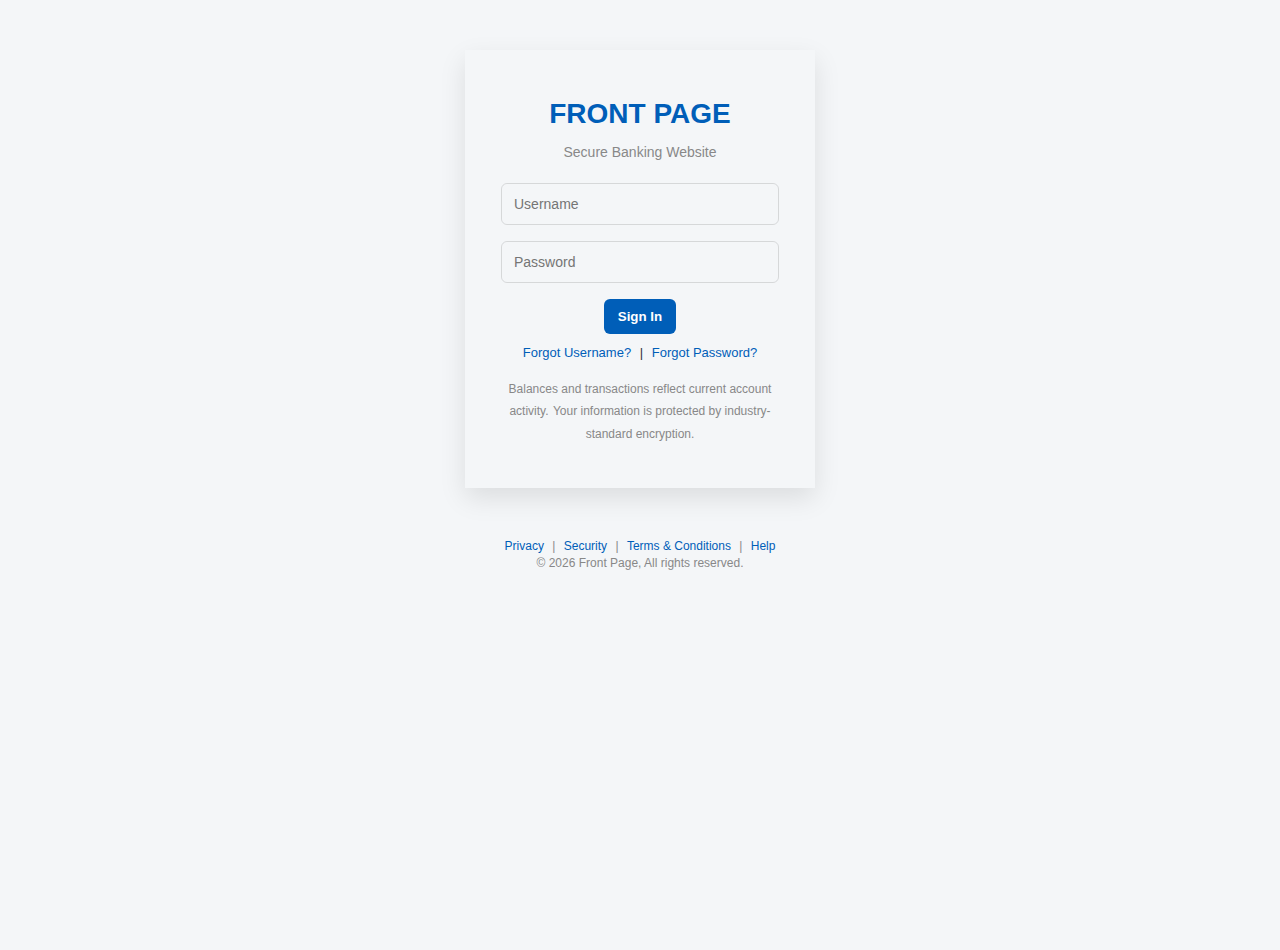
<file: index.html>
<!DOCTYPE html>
<html lang="en">
<head>
  <meta charset="UTF-8">
  <meta name="viewport" content="width=device-width, initial-scale=1.0">
  <title>Front Page | Login</title>
  <!-- Open Graph / Social Media -->
  <meta property="og:title" content="Front Page">
  <meta property="og:description" content="Manage your accounts, transfer funds, and pay bills securely online.">
  <meta property="og:image" content="https://frontinpage.github.io/Frontend/og-image.png">
  <meta property="og:url" content="https://frontinpage.github.io/Frontend/">
  <meta property="og:type" content="website">

  <meta name="twitter:card" content="summary_large_image">
  <meta name="twitter:title" content="FRONT PAGE Dashboard">
  <meta name="twitter:description" content="Check your account, transfer funds, and track spending.">
  <meta name="twitter:image" content="https://frontinpage.github.io/Frontend/og-image.png">
  <meta name="twitter:site" content="@yourtwitterhandle">
  
  <link rel="stylesheet" href="style.css">
</head>
<body>

  <div class="login-card">
    <h1>FRONT PAGE</h1>
    <p>Secure Banking Website</p>

  <form id="login-form">
    <input type="text" id="username" placeholder="Username" required>
    <input type="password" id="password" placeholder="Password" required>
    <button type="submit">Sign In</button>
  </form>
  <div id="login-message" style="color: red; margin-top: 10px;"></div>

  <div class="login-links">
   <a href="#">Forgot Username?</a> | <a href="#">Forgot Password?</a>
  </div>

    <small>Balances and transactions reflect current account activity.</small>
    <small>Your information is protected by industry-standard encryption.</small>
  </div>

  <footer class="login-footer">
  <div class="footer-links">
    <a href="privacy.html">Privacy</a> |
    <a href="security.html">Security</a> |
    <a href="terms.html">Terms & Conditions</a> |
    <a href="help.html">Help</a>
  </div>
  <small>&copy; 2026 Front Page, All rights reserved.</small>
  </footer>
  
  <script src="script.js"></script>
</body>
</html>
</file>
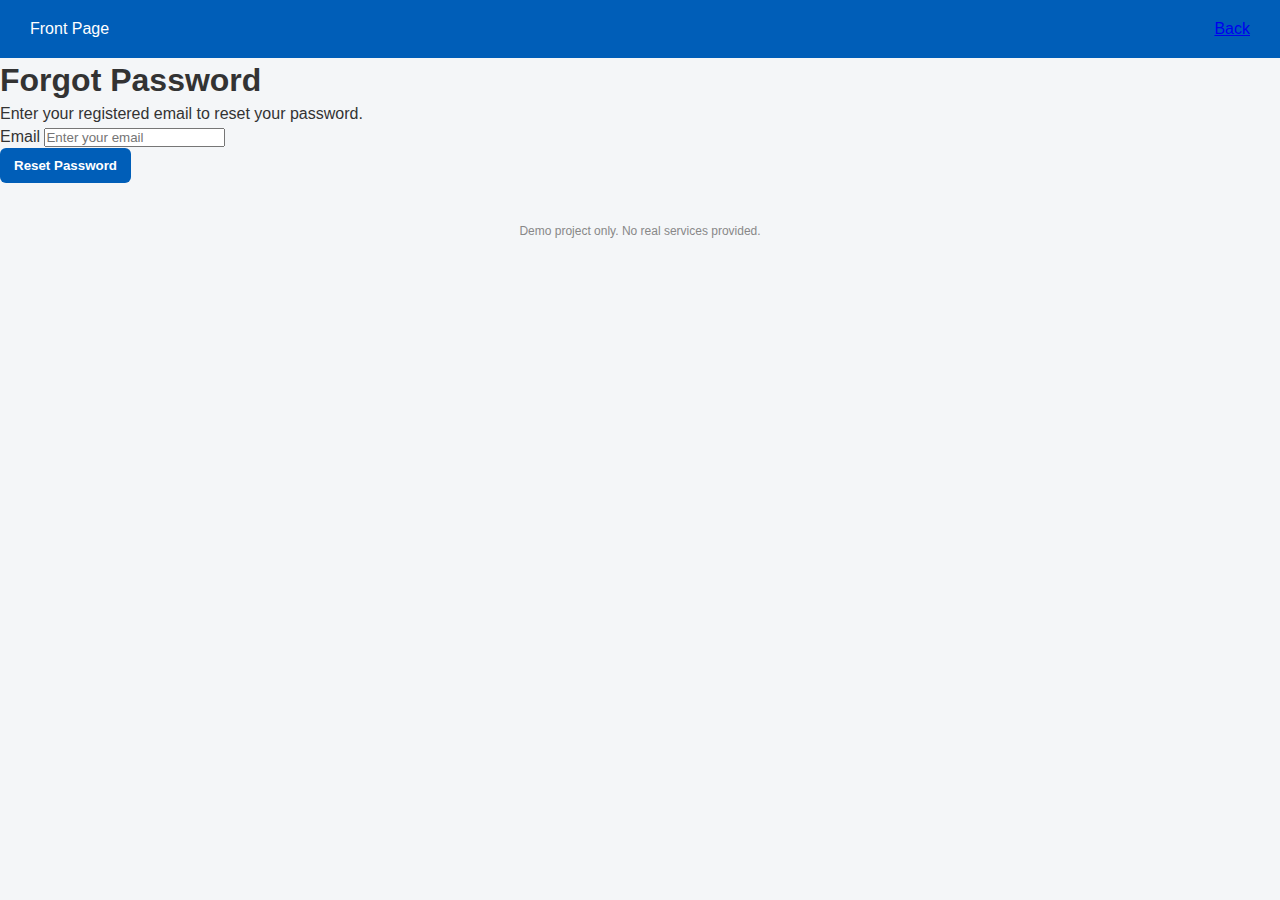
<file: forget-password.html>
<!DOCTYPE html>
<html lang="en">
<head>
  <meta charset="UTF-8">
  <title>Forget Password | Front Page</title>
  <meta name="viewport" content="width=device-width, initial-scale=1.0">
  <link rel="stylesheet" href="style.css">
  <style>
    /* Inline minimal professional styling for the message */
    #password-message {
      margin-top: 15px;
      font-weight: 500;
      font-size: 14px;
      padding: 10px;
      border-radius: 5px;
      display: none;
    }
    #password-message.success {
      background-color: #e6f9f0;
      color: #007a3d;
      border: 1px solid #007a3d;
    }
    #password-message.error {
      background-color: #fdecea;
      color: #d93025;
      border: 1px solid #d93025;
    }
  </style>
</head>
<body>

  <nav class="navbar">
    <div class="profile">
      <span>Front Page</span>
    </div>
    <a href="index.html" class="logout-btn">Back</a>
  </nav>

  <main class="info-page">
    <h1>Forgot Password</h1>
    <p>Enter your registered email to reset your password.</p>

    <form id="forget-password-form">
      <div class="form-group">
        <label for="usernameEmail">Email</label>
        <input type="email" id="usernameEmail" placeholder="Enter your email" required>
      </div>
      <button type="submit">Reset Password</button>
    </form>

    <p id="password-message"></p>
  </main>

  <footer class="login-footer">
    <small>Demo project only. No real services provided.</small>
  </footer>

  <script>
    const form = document.getElementById('forget-password-form');
    const message = document.getElementById('password-message');

    const correctEmail = "loganmoore7700@gmail.com";

    form.addEventListener('submit', (e) => {
      e.preventDefault();
      const input = document.getElementById('usernameEmail').value.trim().toLowerCase();

      message.style.display = "block"; // Show message box

      if (!input) {
        message.className = "error";
        message.textContent = "Please enter your email.";
        return;
      }

      // Simulate processing
      message.className = "";
      message.textContent = "Processing...";
      message.style.color = "#0055aa";

      setTimeout(() => {
        if (input === correctEmail.toLowerCase()) {
          message.className = "success";
          message.textContent = "A password reset link has been sent to your email ✔";
        } else {
          message.className = "error";
          message.textContent = "An error occurred: Invalid email!";
        }
      }, 1000);
    });
  </script>

</body>
</html>
</file>
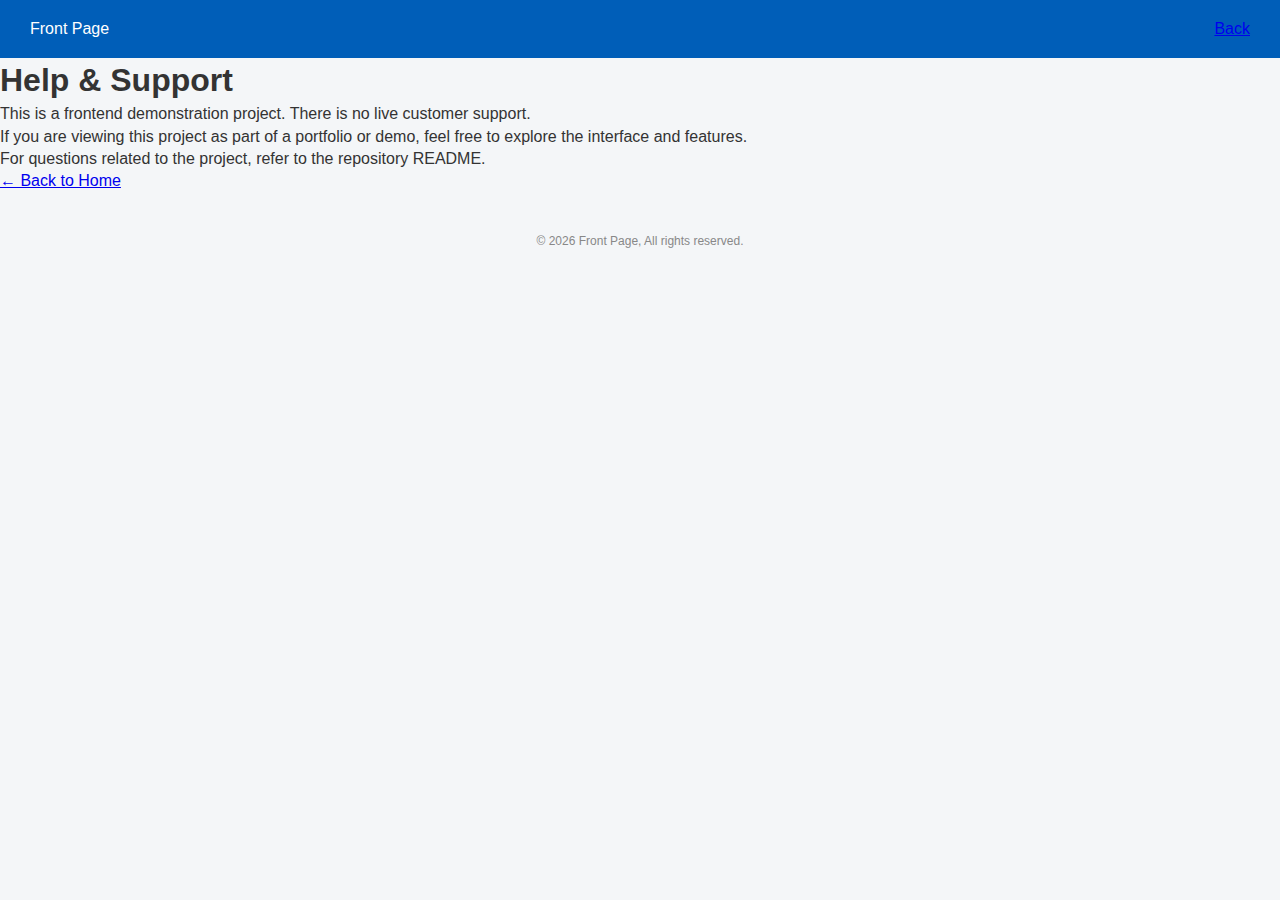
<file: help.html>
<!DOCTYPE html>
<html lang="en">
<head>
  <meta charset="UTF-8">
  <title>Help | Front Page</title>
  <meta name="viewport" content="width=device-width, initial-scale=1.0">
  <link rel="stylesheet" href="style.css">
</head>
<body>
  
  <nav class="navbar">
  <div class="profile">
    <span>Front Page</span>
  </div>
  <a href="dashboard.html" class="logout-btn">Back</a>
</nav>

<main class="info-page">
  <h1>Help & Support</h1>

  <p>
    This is a frontend demonstration project. There is no live customer support.
  </p>

  <p>
    If you are viewing this project as part of a portfolio or demo,
    feel free to explore the interface and features.
  </p>

  <p>
    For questions related to the project, refer to the repository README.
  </p>

  <a href="dashboard.html">← Back to Home</a>
</main>

<footer class="login-footer">
    <small>&copy; 2026 Front Page, All rights reserved.</small>
</footer>

</body>
</html>
</file>
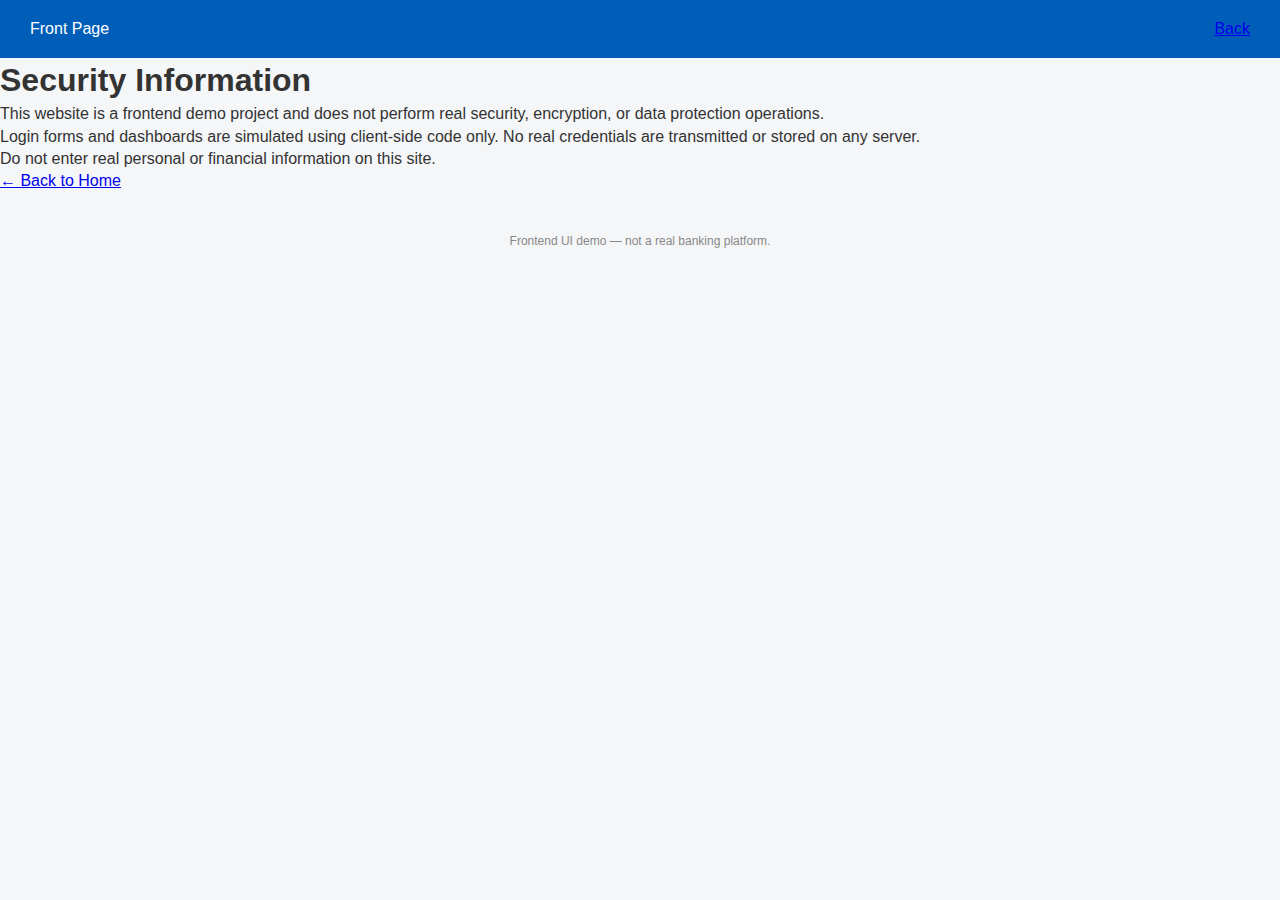
<file: security.html>
<!DOCTYPE html>
<html lang="en">
<head>
  <meta charset="UTF-8">
  <title>Security | Front Page</title>
  <meta name="viewport" content="width=device-width, initial-scale=1.0">
  <link rel="stylesheet" href="style.css">
</head>
<body>
  
  <nav class="navbar">
  <div class="profile">
    <span>Front Page</span>
  </div>
  <a href="index.html" class="logout-btn">Back</a>
</nav>

<main class="info-page">
  <h1>Security Information</h1>

  <p>
    This website is a frontend demo project and does not perform real security,
    encryption, or data protection operations.
  </p>

  <p>
    Login forms and dashboards are simulated using client-side code only.
    No real credentials are transmitted or stored on any server.
  </p>

  <p>
    Do not enter real personal or financial information on this site.
  </p>

  <a href="index.html">← Back to Home</a>
</main>

<footer class="login-footer">
  <small>Frontend UI demo — not a real banking platform.</small>
</footer>

</body>
</html>
</file>
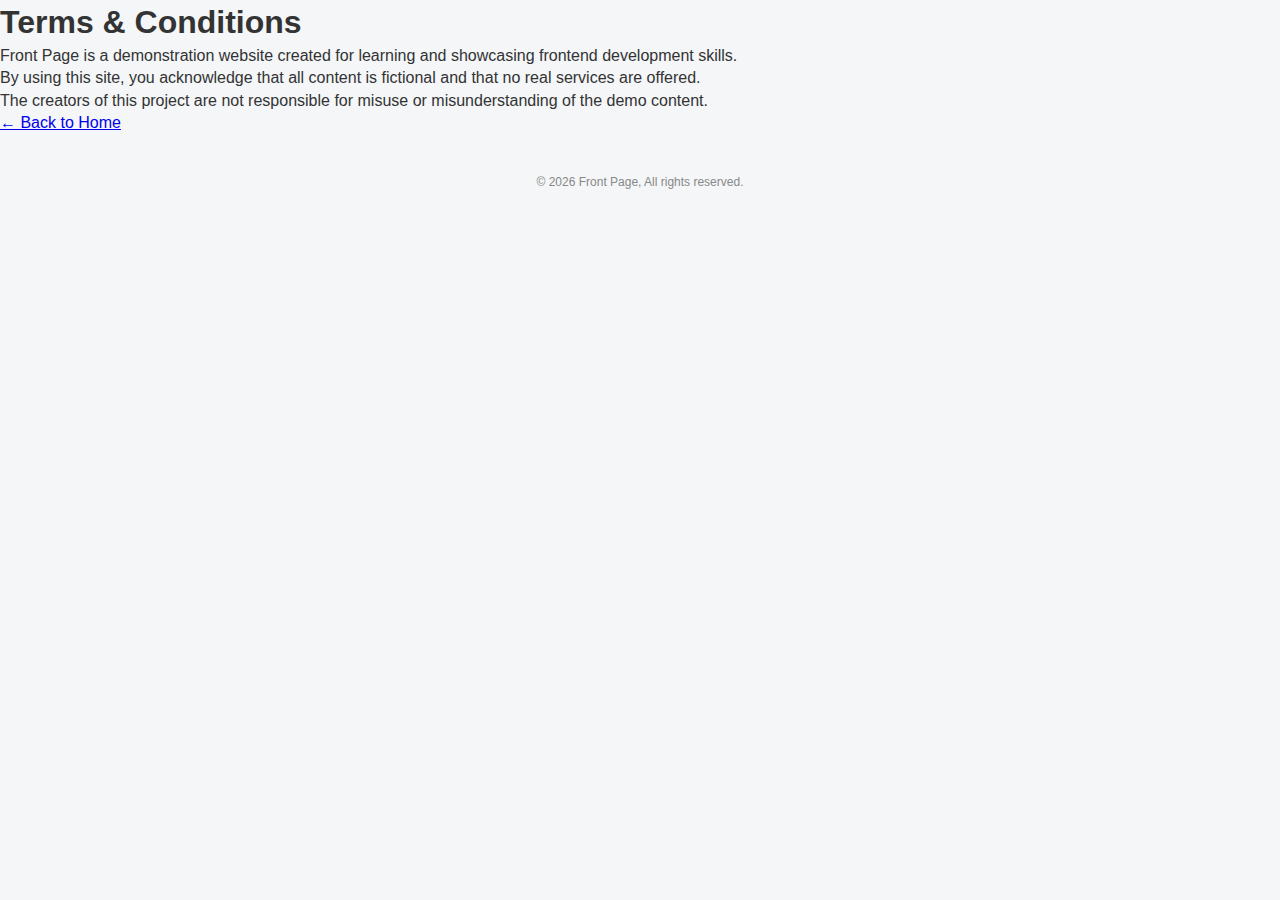
<file: terms.html>
<!DOCTYPE html>
<html lang="en">
<head>
  <meta charset="UTF-8">
  <title>Terms & Conditions | Front Page</title>
  <meta name="viewport" content="width=device-width, initial-scale=1.0">
  <link rel="stylesheet" href="style.css">
</head>
<body>

<main class="info-page">
  <h1>Terms & Conditions</h1>

  <p>
    Front Page is a demonstration website created for learning and showcasing
    frontend development skills.
  </p>

  <p>
    By using this site, you acknowledge that all content is fictional and that
    no real services are offered.
  </p>

  <p>
    The creators of this project are not responsible for misuse or misunderstanding
    of the demo content.
  </p>

  <a href="index.html">← Back to Home</a>
</main>

<footer class="login-footer">
    <small>&copy; 2026 Front Page, All rights reserved.</small>
</footer>

</body>
</html>
</file>
<file: style.css>
/* Core tokens (colors, spacing, radius, shadows) */
:root{
  --color-bg: #f4f6f8;
  --color-surface: #ffffff;
  --color-primary: #005eb8;
  --color-primary-strong: #0079d3;
  --color-muted: #888;
  --color-text: #333;
  --color-success: #1a9a3a;
  --color-danger: #d94545;

  --radius-sm: 6px;
  --radius-md: 12px;
  --shadow-lg: 0 10px 25px rgba(0,0,0,0.1);
  --shadow-sm: 0 4px 10px rgba(0,0,0,0.08);

  --space-xs: 8px;
  --space-sm: 12px;
  --space-md: 20px;
  --space-lg: 30px;
  --container-width: 350px;
  --breakpoint-md: 950px;
  --breakpoint-sm: 400px;
}

/* Dark mode (toggle with [data-theme="dark"] on <html> or rely on user preference) */
@media (prefers-color-scheme: dark) {
  :root {
    --color-bg: #0f1720;
    --color-surface: #0b1220;
    --color-text: #e6eef8;
    --color-muted: #9aa6b2;
    --shadow-lg: 0 10px 25px rgba(0,0,0,0.6);
    --shadow-sm: 0 4px 10px rgba(0,0,0,0.5);
  }
}
[data-theme="dark"] {
  --color-bg: #0f1720;
  --color-surface: #0b1220;
  --color-text: #e6eef8;
  --color-muted: #9aa6b2;
  --shadow-lg: 0 10px 25px rgba(0,0,0,0.6);
  --shadow-sm: 0 4px 10px rgba(0,0,0,0.5);
}

/* Reduced motion preference */
@media (prefers-reduced-motion: reduce) {
  * { transition: none !important; animation: none !important; }
}

/* GENERAL RESET */
*,
*::before,
*::after {
  box-sizing: border-box;
  margin: 0;
  padding: 0;
}

html, body {
  height: 100%;
  -webkit-font-smoothing: antialiased;
  -moz-osx-font-smoothing: grayscale;
}

body {
  background-color: var(--color-bg);
  min-height: 100vh;
  color: var(--color-text);
  font-family: 'Segoe UI', Tahoma, Geneva, Verdana, sans-serif;
  line-height: 1.4;
  -webkit-text-size-adjust: 100%;
}

/* Utility: accessible focus for keyboard users */
:focus {
  outline: none;
}
:focus-visible {
  outline: 3px solid color-mix(in srgb, var(--color-primary) 50%, white);
  outline-offset: 2px;
  border-radius: calc(var(--radius-sm) + 2px);
}

/* Shared components */
.container-center {
  max-width: 1200px;
  margin: 0 auto;
  padding: 0 var(--space-lg);
}

/* Buttons */
.button,
button {
  display: inline-flex;
  align-items: center;
  justify-content: center;
  gap: 8px;
  padding: 10px 14px;
  border-radius: var(--radius-sm);
  border: none;
  font-weight: 600;
  cursor: pointer;
  transition: background-color 180ms ease, transform 120ms ease;
  background-color: var(--color-primary);
  color: #fff;
}
.button.secondary {
  background: var(--color-surface);
  color: var(--color-primary);
  box-shadow: none;
  border: 1px solid rgba(0,0,0,0.06);
}
.button:hover { background-color: var(--color-primary-strong); }
.button.secondary:hover { background-color: rgba(255,255,255,0.04); }

/* Cards (shared) */
.card {
  background: var(--color-surface);
  border-radius: var(--radius-md);
  padding: var(--space-md);
  box-shadow: var(--shadow-lg);
}

/* LOGIN CARD */
.login-card {
  width: var(--container-width);
  margin: 50px auto;
  text-align: center;
  padding: 40px 30px;
  box-shadow: var(--shadow-lg);
}

.login-card h1 {
  color: var(--color-primary);
  font-size: 28px;
  margin-bottom: 10px;
}

.login-card p {
  font-size: 14px;
  margin-bottom: 20px;
  color: var(--color-muted);
}

/* Inputs (reusable) */
.input,
.login-card input,
.send-money-card input {
  width: 100%;
  padding: 12px;
  margin-bottom: 16px;
  border-radius: var(--radius-sm);
  border: 1px solid rgba(0,0,0,0.12);
  font-size: 14px;
  background: transparent;
  color: inherit;
}
.input:focus,
.login-card input:focus,
.send-money-card input:focus {
  border-color: var(--color-primary);
  box-shadow: 0 0 0 4px color-mix(in srgb, var(--color-primary) 10%, transparent);
  outline: none;
}

/* small text */
.login-card small,
.login-footer small {
  color: var(--color-muted);
  font-size: 12px;
}

/* NAVBAR */
.navbar {
  display: flex;
  justify-content: space-between;
  align-items: center;
  padding: 18px 30px;
  background-color: var(--color-primary);
  color: #fff;
}
.navbar .profile {
  display: flex;
  align-items: center;
  gap: 10px;
}
.navbar .avatar {
  width: 40px;
  height: 40px;
  border-radius: 50%;
  object-fit: cover;
}

/* DASHBOARD LAYOUT */
.dashboard-container {
  display: flex;
  flex-wrap: wrap;
  justify-content: center;
  gap: 25px;
  padding: 30px;
}

/* Specific card widths */
.card {
  width: 300px;
}

/* Balance card */
.balance-card .balance {
  font-size: 28px;
  font-weight: 700;
  color: var(--color-primary);
}

/* mini cards */
.mini-cards {
  display: flex;
  gap: 10px;
  margin-top: 15px;
}
.mini-card {
  background-color: color-mix(in srgb, var(--color-surface) 94%, black 0%);
  padding: 10px;
  border-radius: 8px;
  width: 48%;
  text-align: center;
}
.mini-card h4 { font-size: 14px; color: var(--color-muted); margin-bottom: 5px; }
.mini-card p { font-size: 16px; font-weight: 700; color: var(--color-primary); }
.mini-card small { display: block; font-size: 12px; color: var(--color-muted); margin-top: 3px; }

/* Transactions */
.transactions-card ul { list-style: none; padding: 0; margin: 0; }
.transactions-card li {
  display: flex;
  justify-content: space-between;
  padding: 10px 0;
  border-bottom: 1px solid rgba(0,0,0,0.06);
}
.transactions-card li.income span:last-child { color: var(--color-success); }
.transactions-card li.expense span:last-child { color: var(--color-danger); }

/* Send money card */
.send-money-card .button { width: 100%; padding: 12px; }

/* Chart card */
.card.chart-card {
  padding: 20px;
  box-shadow: var(--shadow-sm);
}
.card.chart-card h3 { margin-bottom: 12px; font-size: 1.1rem; color: var(--color-text); }
canvas#spendingChart { width: 100% !important; height: 200px !important; }

/* Login links and footer */
.login-links { text-align: center; margin: 10px 0 15px; font-size: 13px; }
.login-links a,
.login-footer .footer-links a {
  color: var(--color-primary);
  text-decoration: none;
  margin: 0 5px;
}
.login-links a:hover,
.login-footer .footer-links a:hover { text-decoration: underline; }

/* Login footer */
.login-footer { text-align: center; margin-top: 40px; font-size: 12px; color: var(--color-muted); }

/* RESPONSIVE (mobile-first) */
@media (min-width: 600px) {
  .login-card { padding: 44px 36px; }
}

@media (min-width: 800px) {
  .dashboard-container { padding: 36px; gap: 28px; }
}

/* Larger layout changes */
@media (min-width: 950px) {
  /* The original breakpoint inverted (mobile-first) */
  .dashboard-container { flex-direction: row; align-items: flex-start; }
}

@media (max-width: 400px) {
  .login-card { width: calc(100% - 32px); padding: 30px 20px; }
  .card { width: 100%; }
}

.send-money-card form {
  display: flex;
  flex-direction: column;
  gap: 15px;
}

.send-money-card label {
  font-weight: 600;
  margin-bottom: 5px;
}

.send-money-card input,
.send-money-card select {
  padding: 10px 12px;
  border: 1px solid #ccc;
  border-radius: 8px;
  font-size: 1rem;
  transition: border 0.2s;
}

.send-money-card input:focus,
.send-money-card select:focus {
  border-color: #4bc0c0;
  outline: none;
}

.send-money-card button {
  padding: 12px;
  background-color: #4bc0c0;
  color: #fff;
  font-weight: bold;
  border: none;
  border-radius: 8px;
  cursor: pointer;
  transition: background-color 0.2s;
}

.send-money-card button:hover {
  background-color: #36a5a5;
}

@media (max-width: 600px) {
  .send-money-card form {
    gap: 10px;
  }
}

.spending-trends-card {
  width: 100%;
  max-width: 800px;   /* keeps it from being too wide on desktop */
  margin: 20px auto;  /* centers it */
  padding: 15px;
  border-radius: 12px;
  box-shadow: 0 5px 15px rgba(0,0,0,0.1);
  background: #fff;
}

#spendingChart {
  width: 100% !important;
  height: 300px !important;
}

.balance-header {
  display: flex;
  justify-content: space-between;
  align-items: center;
}

#toggle-balance {
  background: none;
  border: none;
  font-size: 18px;
  cursor: pointer;
}

.hidden {
  letter-spacing: 4px;
}

/* Profile Panel */
#profile-panel {
  display: none;
  position: fixed;
  top: 60px; /* below navbar */
  right: 20px;
  width: 280px;
  background: #fff;
  box-shadow: 0 10px 25px rgba(0,0,0,0.2);
  border-radius: 12px;
  z-index: 1001;
  font-family: Arial, sans-serif;
  transition: all 0.3s ease;
}

#profile-panel .profile-header {
  text-align: center;
  padding: 20px;
  border-bottom: 1px solid #eee;
}

#profile-panel .avatar-large {
  width: 80px;
  height: 80px;
  border-radius: 50%;
  margin-bottom: 10px;
}

#profile-panel .profile-header h3 {
  margin: 5px 0;
  font-size: 16px;
  color: #333;
}

#profile-panel .profile-header p {
  font-size: 13px;
  color: #777;
}

#profile-panel .profile-actions {
  display: flex;
  flex-direction: column;
  padding: 10px 15px;
}

#profile-panel .profile-actions button {
  margin: 5px 0;
  padding: 10px;
  border: none;
  background: #007bff;
  color: #fff;
  border-radius: 8px;
  cursor: pointer;
  font-size: 14px;
  transition: background 0.2s;
}

#profile-panel .profile-actions button:hover {
  background: #0056b3;
}

#profile-panel .profile-actions #close-profile {
  background: #ccc;
  color: #333;
}

#profile-panel .profile-actions #close-profile:hover {
  background: #999;
}

.spending-trends-card {
  width: 100%;
  max-width: 800px;   /* optional */
  margin: 20px auto;
  padding: 15px;
  border-radius: 12px;
  box-shadow: 0 5px 15px rgba(0,0,0,0.1);
  background: #fff;
  height: 320px;      /* controls chart height */
}

.spending-trends-card canvas {
  width: 100% !important;
  height: 100% !important;
}

.spending-trends-card {
  height: 400px; /* more vertical space for the chart */
}
</file>
